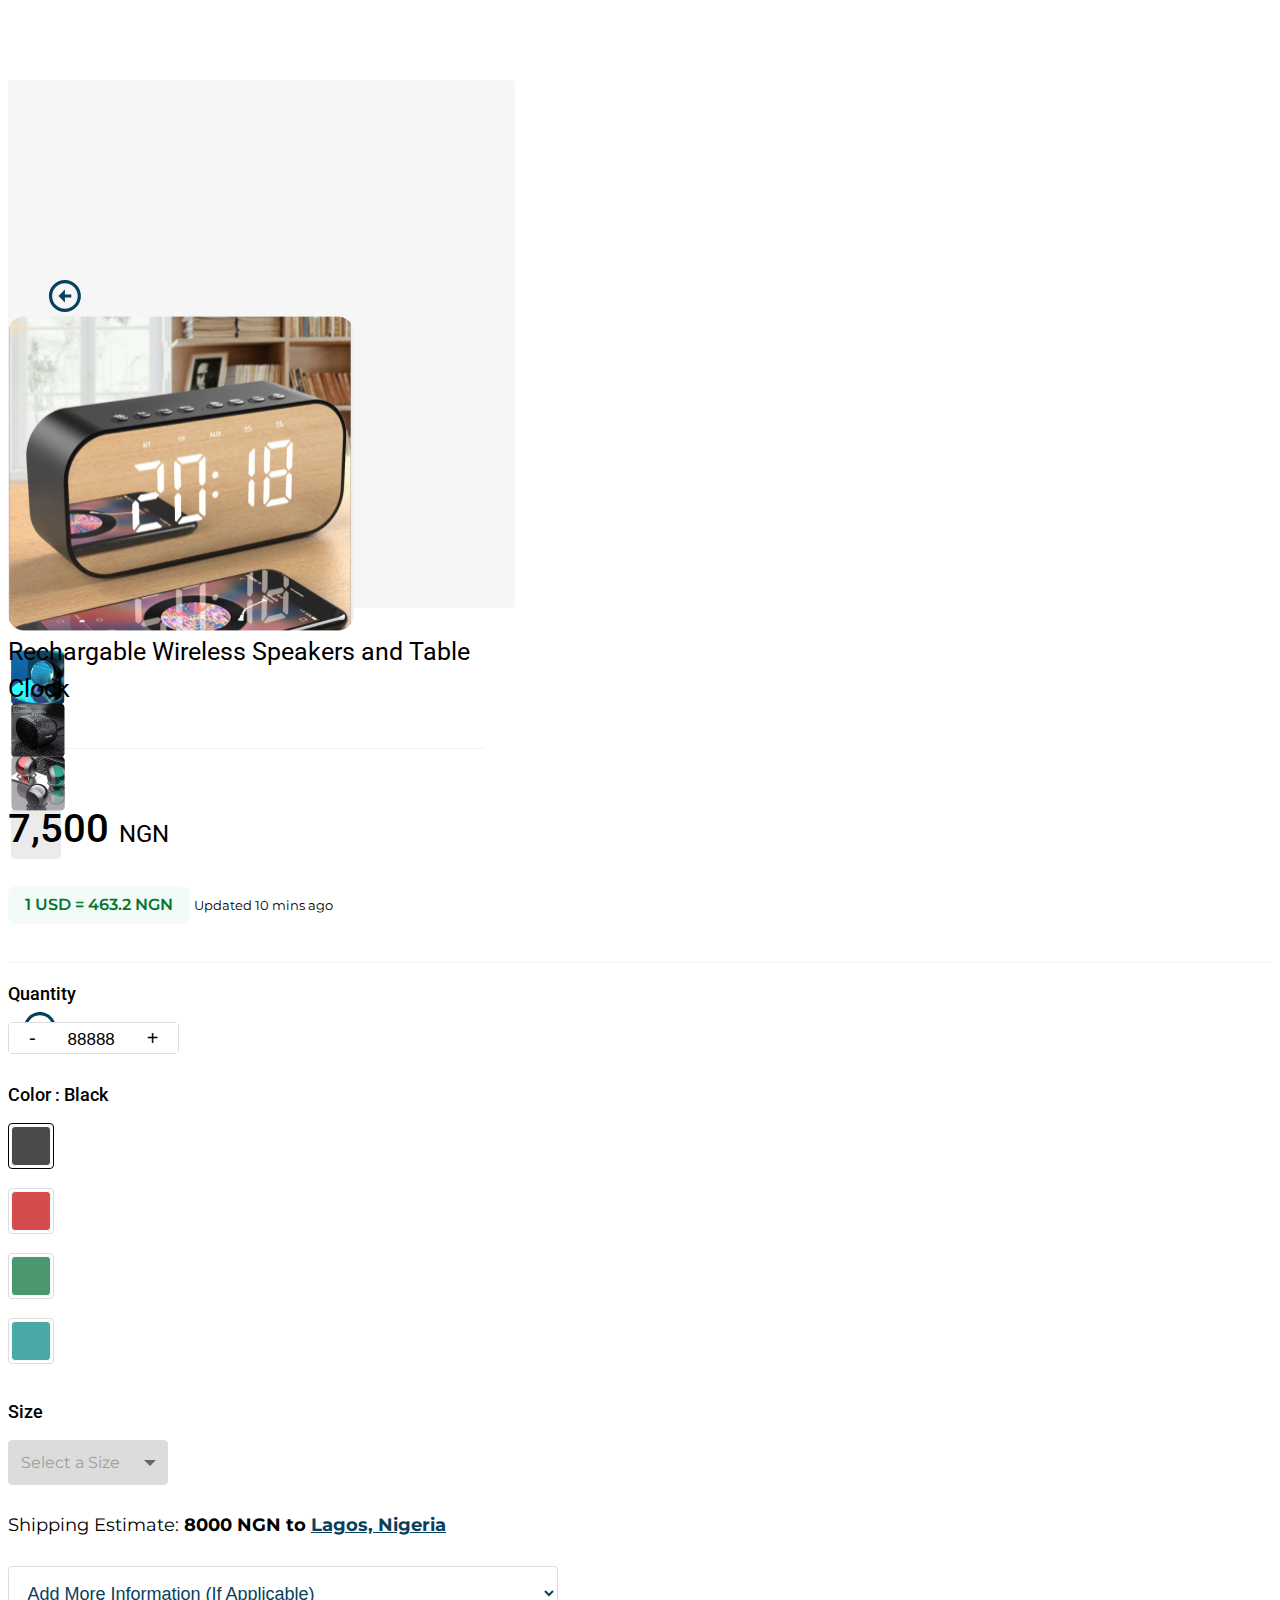
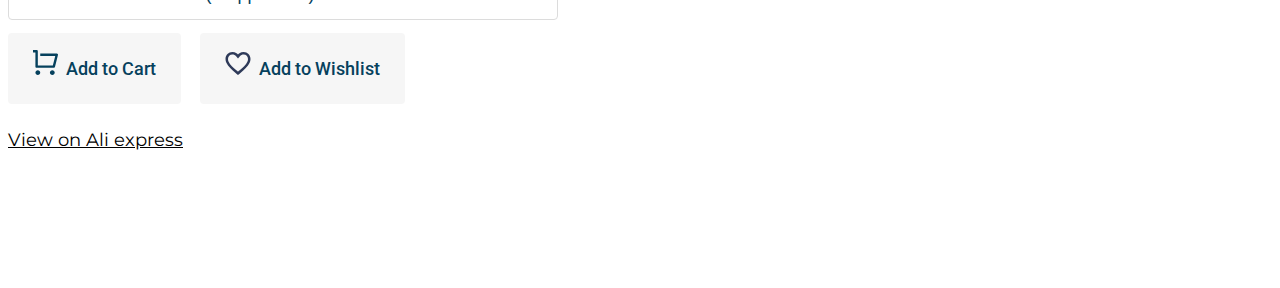
<file: index.html>
<!DOCTYPE html>
<html lang="en">
<head>
    <meta charset="UTF-8">
    <meta name="viewport" content="width=device-width, initial-scale=1.0">
    <!-- CSS only -->
    <link href="https://cdn.jsdelivr.net/npm/bootstrap@5.0.0-beta1/dist/css/bootstrap.min.css" rel="stylesheet" integrity="sha384-giJF6kkoqNQ00vy+HMDP7azOuL0xtbfIcaT9wjKHr8RbDVddVHyTfAAsrekwKmP1" crossorigin="anonymous">
    <!-- JavaScript Bundle with Popper -->
    <link rel="stylesheet" type="text/css" href="src/css/mystyle.css">
    <link rel="preconnect" href="https://fonts.gstatic.com" />
    <link
        href="https://fonts.googleapis.com/css2?family=Roboto:wght@400;500;700&display=swap"
        rel="stylesheet"
    />
    <link rel="preconnect" href="https://fonts.gstatic.com">
    <link href="https://fonts.googleapis.com/css2?family=Montserrat:wght@300;400;500;700&display=swap" rel="stylesheet">
    <title>Product</title>
</head>
<body>
    <!--Second row-->
    <div class="container">
    <div class="row">
        <div class="col pr-0">
            <div class="img-container">
                <div class="row">
                    <div class="col-2 pointer-left"><img src="src/img/pointer(back).svg" class="pointer" alt=""></div>
                    <div class="col-8">
                        <div class="main-img"><img src="src/img/product image 2.png" alt="" class="product_image"></div>
                        <div class="row icons-row pr-0">
                            <div class="col pr-0 img-icon-1"><div class="icon-box"><img class="img-icon-1" src="src/img/extension_icons/img_icon_1.png" alt=""></div></div>
                            <div class="col pr-0 img-icon-2"><div class="icon-box"><img src="src/img/extension_icons/img_icon_2.png" alt=""></div></div>
                            <div class="col pr-0 img-icon-3"><div class="icon-box"><img src="src/img/extension_icons/img_icon_3.png" alt=""></div></div>
                            <div class="col"><div class="icon-box pr-0 img-icon-4"></div></div>
                        </div>
                    </div>
                    <div class="col-2 pointer-right"><img src="src/img/pointer forward.svg" class="pointer pointer-rt" alt=""></div>

                </div>
            </div>
            
        </div>
        <div class="col pl-0">
            <div class="product-title"><p>Rechargable Wireless Speakers and Table Clock</p></div><br>
            <div class="pricing">
                <p class="price">7,500  <span class="currency">NGN</span></p>
                <p class="exchange-updates"><span class="exchange-rate">1 USD = 463.2 NGN</span> <span class="last-update">Updated 10 mins ago</span></p>
            </div>
        <div class="quanty">
            <p class="text-heading">Quantity</p>
            <div class="quantity-controller">
                <button
                    class="quantity-button active-button"
                    id="quantity-decrease-button"
                >
                    -
                </button>
                <input
                    type="number"
                    min="0"
                    max="99999"
                    value="88888"
                    class="quantity-text"
                    id="product-quantity"
                />
                <button
                    class="quantity-button active-button"
                    id="quantity-increase-button"
                >
                    +
                </button>
            </div>
        </div>
            <div class="row">
                <div class="col">
                    <p class="text-heading">Color : Black</p>
                    <div class="row color-b">
                        <div class="col-auto cb-col">
                            <div class="color-box-container active-color-box">
                                <div class="color-box black"></div>
                            </div>
                        </div>
                        <div class="col-auto cb-col">
                            <div class="color-box-container inactive-color-box">
                                <div class="color-box red"></div>
                            </div>
                        </div>
                        <div class="col-auto cb-col">
                            <div class="color-box-container inactive-color-box">
                                <div class="color-box green"></div>
                            </div>
                        </div>
                        <div class="col-auto cb-col">
                            <div class="color-box-container inactive-color-box">
                                <div class="color-box blue"></div>
                            </div>
                        </div>    
                    </div>                     
                </div>
                <div class="col">
                    <p class="text-heading">Size</p>
                        <div class="boxin">
                            <select>
                              <option>Select a Size</option>
                              <option>Option 2</option>
                              <option>Option 3</option>
                              <option>Option 4</option>
                              <option>Option 5</option>
                            </select>
                          </div>                  
                </div>              
            </div>

            <div class="quanty shipping"><p>Shipping Estimate: <b>8000 NGN to <a href="">Lagos, Nigeria</a></b></p></div>

            <div class="more_info_div">
                <select class="more-info quanty pr-2">
                  <option>Add More Information (If Applicable)</option>
                  <option>Option 2</option>
                  <option>Option 3</option>
                  <option>Option 4</option>
                  <option>Option 5</option>
                </select>
            </div>   
            <div class="cart-section quanty my-5">
                <a href="" class="cart-button"><img class="button_img" src="src/img/extension_icons/cart.svg" alt="">Add to Cart</a>
                <a href="" class="cart-button"><img class="button_img" src="src/img/extension_icons/heart_outline.svg" alt="">Add to Wishlist</a>
            </div>

            <div class="ali_link">
                <a href="" class="view_ali">View on Ali express</a>
            </div>
            
            
        </div>
    </div>
    </div>
    <script src="src/js/bootstrap.min.js"></script>
    <script src="src/js/utils.js"></script>    
    <script src="https://cdn.jsdelivr.net/npm/bootstrap@5.0.0-beta1/dist/js/bootstrap.bundle.min.js" integrity="sha384-ygbV9kiqUc6oa4msXn9868pTtWMgiQaeYH7/t7LECLbyPA2x65Kgf80OJFdroafW" crossorigin="anonymous"></script>
</body>
</html>
</file>
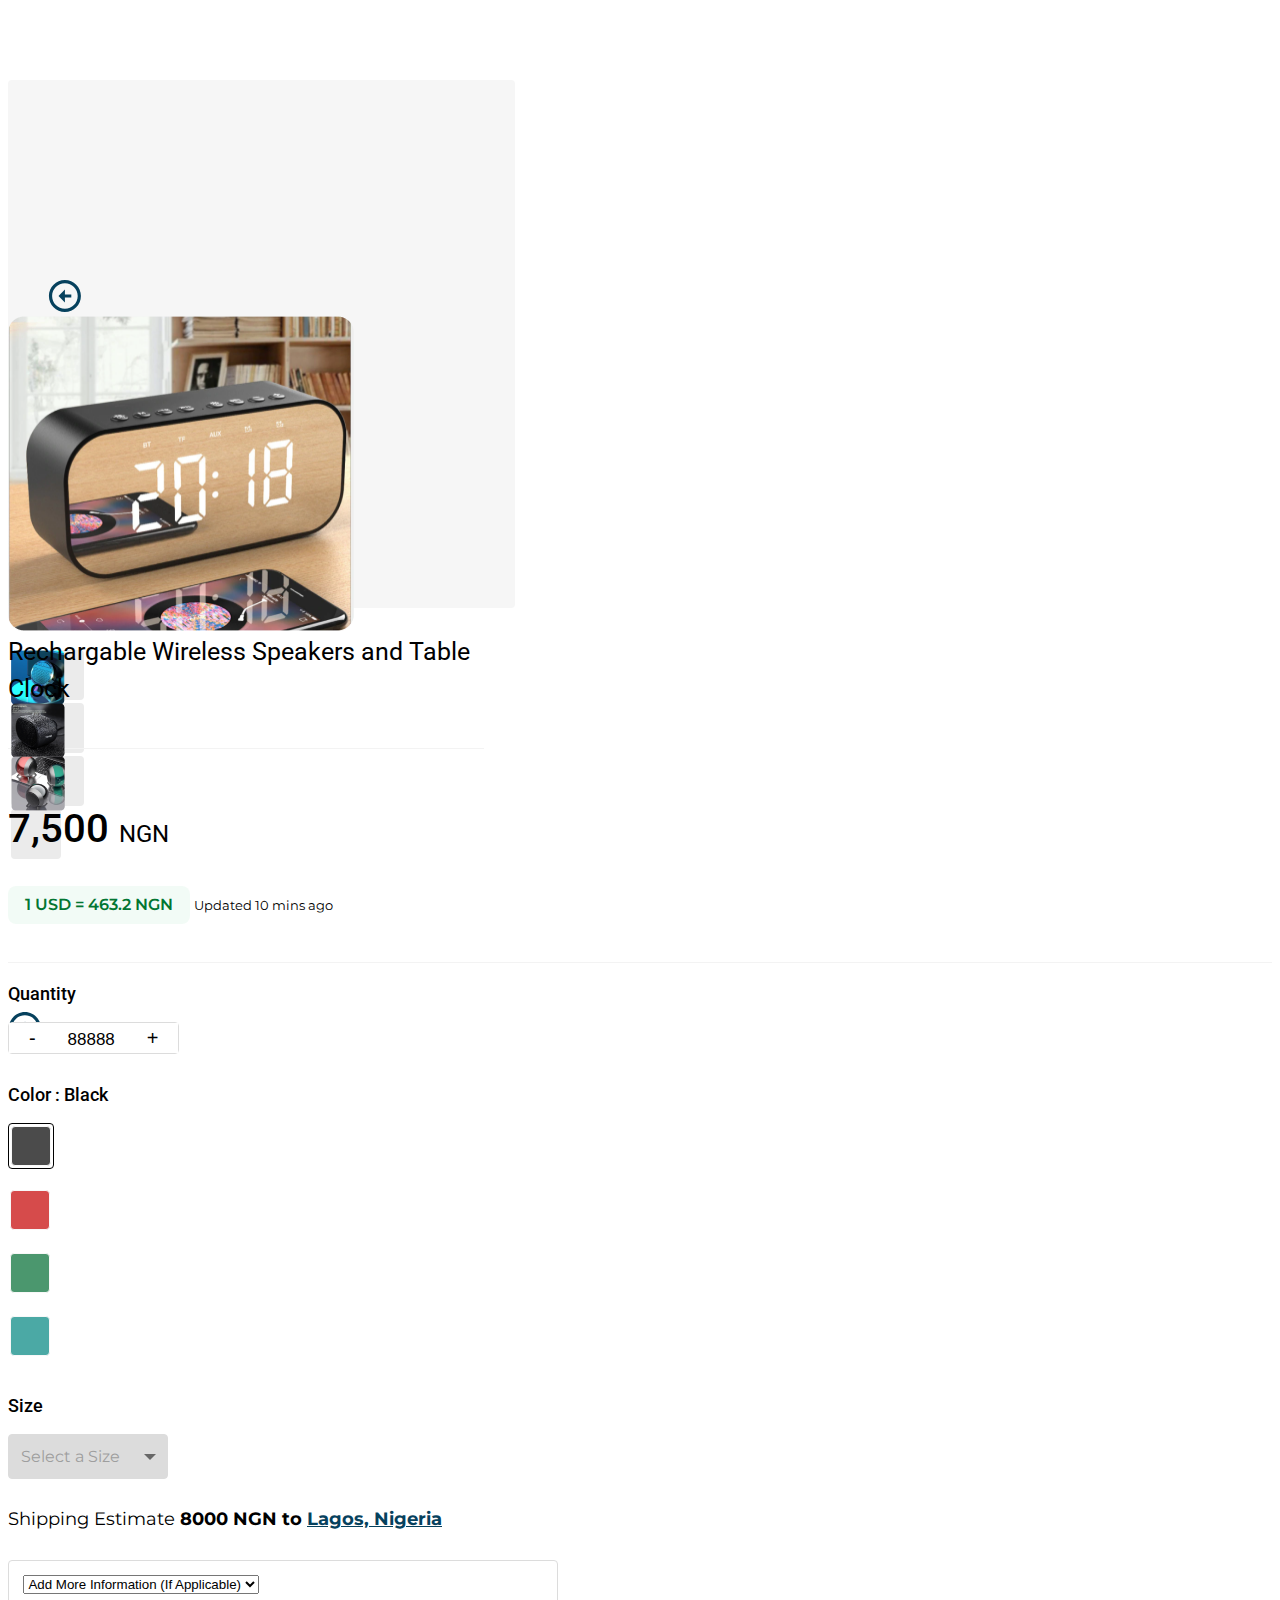
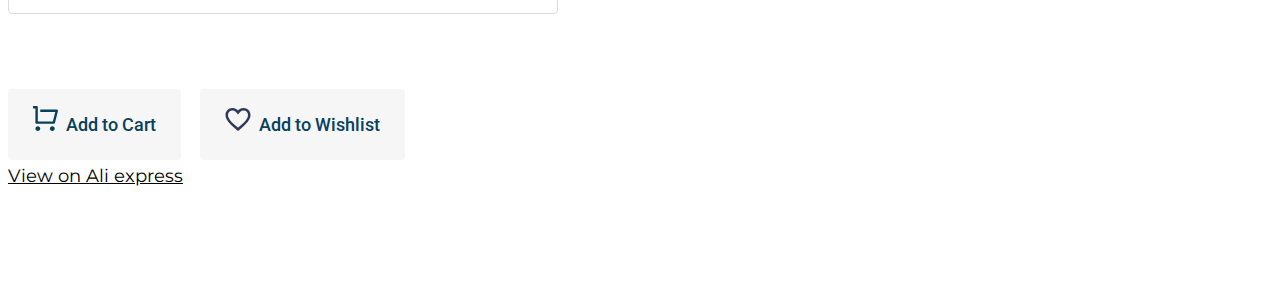
<file: product.html>
<!DOCTYPE html>
<html lang="en">
<head>
    <meta charset="UTF-8">
    <meta name="viewport" content="width=device-width, initial-scale=1.0">
    <!-- CSS only -->
    <link href="https://cdn.jsdelivr.net/npm/bootstrap@5.0.0-beta1/dist/css/bootstrap.min.css" rel="stylesheet" integrity="sha384-giJF6kkoqNQ00vy+HMDP7azOuL0xtbfIcaT9wjKHr8RbDVddVHyTfAAsrekwKmP1" crossorigin="anonymous">
    <!-- JavaScript Bundle with Popper -->
    <script src="https://cdn.jsdelivr.net/npm/bootstrap@5.0.0-beta1/dist/js/bootstrap.bundle.min.js" integrity="sha384-ygbV9kiqUc6oa4msXn9868pTtWMgiQaeYH7/t7LECLbyPA2x65Kgf80OJFdroafW" crossorigin="anonymous"></script>
    <link rel="stylesheet" type="text/css" href="src/css/mystyle.css">
    <link rel="preconnect" href="https://fonts.gstatic.com" />
    <link
        href="https://fonts.googleapis.com/css2?family=Roboto:wght@400;500;700&display=swap"
        rel="stylesheet"
    />
    <link
        href="https://fonts.googleapis.com/css2?family=Montserrat:ital,wght@1,500&display=swap"
        rel="stylesheet"
    />
    <title>Product</title>
</head>
<body>
    <!--Second row-->
    <div class="container">
    <div class="row">
        <div class="col pr-0">
            <div class="img-container">
                <div class="row">
                    <div class="col-2 pointer-left"><img src="src/img/pointer(back).svg" class="pointer" alt=""></div>
                    <div class="col-8">
                        <div class="main-img"><img src="src/img/product image 2.png" alt="" class="product_image"></div>
                        <div class="row icons-row">
                            <div class="col"><div class="icon-box img-icon-1"><img src="src/img/extension_icons/img_icon_1.png" alt=""></div></div>
                            <div class="col"><div class="icon-box img-icon-2"><img src="src/img/extension_icons/img_icon_2.png" alt=""></div></div>
                            <div class="col"><div class="icon-box img-icon-3"><img src="src/img/extension_icons/img_icon_3.png" alt=""></div></div>
                            <div class="col"><div class="icon-box"></div></div>
                        </div>
                    </div>
                    <div class="col-2 pointer-right"><img src="src/img/pointer forward.svg" class="pointer" alt=""></div>

                </div>
            </div>
            
        </div>
        <div class="col pl-0">
            <div class="product-title"><p>Rechargable Wireless Speakers and Table Clock</p></div><br>
            <div class="pricing">
                <p class="price">7,500  <span class="currency">NGN</span></p>
                <p class="exchange-updates"><span class="exchange-rate">1 USD = 463.2 NGN</span> <span class="last-update">Updated 10 mins ago</span></p>
            </div>
        <div class="quanty">
            <p class="text-heading">Quantity</p>
            <div class="quantity-controller">
                <button
                    class="quantity-button active-button"
                    id="quantity-decrease-button"
                >
                    -
                </button>
                <input
                    type="number"
                    min="0"
                    max="99999"
                    value="88888"
                    class="quantity-text"
                    id="product-quantity"
                />
                <button
                    class="quantity-button active-button"
                    id="quantity-increase-button"
                >
                    +
                </button>
            </div>
        </div>
            <div class="row">
                <div class="col">
                    <p class="text-heading">Color : Black</p>
                    <div class="row color-b">
                        <div class="col-3">
                            <div class="color-box-container active-color-box">
                                <div class="color-box black"></div>
                            </div>
                        </div>
                        <div class="col-3">
                            <div class="color-box-container">
                                <div class="color-box red"></div>
                            </div>
                        </div>
                        <div class="col-3">
                            <div class="color-box-container">
                                <div class="color-box green"></div>
                            </div>
                        </div>
                        <div class="col-3">
                            <div class="color-box-container">
                                <div class="color-box blue"></div>
                            </div>
                        </div>    
                    </div>                     
                </div>
                <div class="col">
                    <p class="text-heading">Size</p>
                        <div class="boxin">
                            <select>
                              <option>Select a Size</option>
                              <option>Option 2</option>
                              <option>Option 3</option>
                              <option>Option 4</option>
                              <option>Option 5</option>
                            </select>
                          </div>                  
                </div>              
            </div>

            <div class="quanty shipping"><p>Shipping Estimate <b>8000 NGN to <a href="">Lagos, Nigeria</a></b></p></div>

            <div class="more-info quanty">
                <select>
                  <option>Add More Information (If Applicable)</option>
                  <option>Option 2</option>
                  <option>Option 3</option>
                  <option>Option 4</option>
                  <option>Option 5</option>
                </select>
              </div>   
 
            <br> <br>
            <div class="cart-section quanty">
                <a href="" class="cart-button"><img class="button_img" src="src/img/extension_icons/cart.svg" alt="">Add to Cart</a>
                <a href="" class="cart-button"><img class="button_img" src="src/img/extension_icons/heart_outline.svg" alt="">Add to Wishlist</a>
            </div>

            <a href="" class="view_ali quanty">View on Ali express</a>
            
        </div>
    </div>
    </div>
    <script src="src/js/bootstrap.min.js"></script>
    <script src="src/js/utils.js"></script>    
</body>
</html>
</file>
<file: src/css/mystyle.css>
.container{
    height: 200vh;
    margin-top: 80px;
}

body
{
    font-size: 18px;
    scroll-behavior: smooth;
    color: var(--black-text);
    font-family: 'Roboto', sans-serif;
}

.product_image
{
    width: 345.7px;
    height: 314.8px;
}

.text-heading
{
    font-family: Roboto;
    font-style: normal;
    font-weight: 500;
    font-size: 18px;
    line-height: 21px;
}

.img-container
{
    width: 506.7px;
    height: 478px;
    left: 138px;
    top: 184px;
    background: #F6F6F6;
    border-radius: 4px;
    padding-top: 50px;
}

.pointer
{
    padding-top: 150px;
}

.pointer-left
{
    padding-left: 40px;
    padding-right: 0px;
}

.pointer-rt
{
    padding-left: 15px;
}

.pointer-right
{
    padding-right: 20px;
}

.images-row
{
    padding-top: 30px;
}

.icon-box
{
    background-color: #EBEBEB;
    height: 50px;
    width: 50px;
    border-radius: 4px;
    margin: none;
    margin: 3px;
    margin-right: 3px;
}

.icons-row
{
    margin-top: 15px;
}

.img-icon-1, .img-icon-2, .img-icon-3
{
    padding-right: 23px;
}

/*-- Product Details and Pricing--*/
.product-title
{
    font-size: 25px;
    line-height: 37px;
    width: 476px;
    height: 95px;
    padding-bottom: 20px;
    border-bottom: 1px solid #f3f3f3;
}

.pricing
{
    border-bottom: 1px solid #f3f3f3;;
}

.price 
{
    font-family: Roboto;
    font-style: normal;
    font-weight: 500;
    font-size: 40px;
    line-height: 37px;
}

.currency
{
    font-size: 24px;
    font-weight: 400;
}

.exchange-rate
{
    width: 185px;
    height: 43px;
    left: 751px;
    top: 365px;

    background: rgba(3, 168, 78, 0.05);
    border-radius: 8px;
    color: #027632;
    font-weight: 600;
    font-size: 16px;
    font-family: Montserrat;
    line-height: 24px;
    padding-left: 17px;
    padding-right: 17px;
    padding-top: 9px;
    padding-bottom: 10px;
}

.last-update
{
    font-size: 13px;
    line-height: 24px;
    font-style: normal;
    font-family: Montserrat;
}

.exchange-updates
{
    margin-top: 30px;
    margin-bottom: 45px;
}
/*-- Quantity Box--*/
.quanty 
{
    margin-top: 20px;
    margin-bottom: 30px;
}

.quantity-controller {
    border-radius: 4px;
    border: 1.9px solid #dcdcdc;
    padding: 0;
    display: inline-block;

}

.quantity-button {
    outline: none;
    border: none;
    background-color: #fff;
    font-weight: 400;
    font-size: 20px;
    padding: 0 20px;
    height: 30px;
}

.quantity-button:focus {
    outline: none;
}

.quantity-text {
    display: inline-block;
    margin-bottom: 0;
    text-align: center;
    font-weight: 400;
    font-size: 17px;
    min-width: 42px;
    max-width: 59px;
    border: none;
    outline: none;
}

input::-webkit-outer-spin-button,
input::-webkit-inner-spin-button {
    /* display: none; <- Crashes Chrome on hover */
    -webkit-appearance: none;
    margin: 0; /* <-- Apparently some margin are still there even though it's hidden */
}

input[type='number'] {
    -moz-appearance: textfield; /* Firefox */
}

.active-button {
    color: #000;
}

.inactive-button {
    color: #bdbdbd;
}

/*--Colour Boxes--*/
/* -----------   COLOR SELECTOR SECTION   ----------- */
.color-text {
    font-size: 14px;
    font-weight: 400;
    margin-bottom: 0;
}

.cb-col
{
    padding-right: 0px;
}

.color-box-container {
    background-color: #fff;
    border-radius: 4px;
    display: inline-block;
    margin-bottom: 15px;
    cursor: pointer;
}

.active-color-box {
    border: 1px solid #000;
}

.inactive-color-box
{
    border: 1px solid #dcdcdc;
}

.color-box {
    height: 40px;
    width: 40px;
    border-radius: 4px;
    margin: 2px;
    opacity: 0.7;
    border: 1px solid #f6f6f6;
    box-sizing: border-box;
    border-radius: 4px;
}

.red {
    background-color: #c60000;
}

.black {
    background-color: #000;
}

.green {
    background-color: #006c31;
}

.blue {
    background-color: #008680;
}

.selected-color-text {
    font-weight: 700;
}

/*-Custom Select-*/
.boxin{
    width: 175px;
    height: 54px;
}
.boxin select {
    background-color: #dcdcdc;
    color: #9e9e9e;
    padding: 12px;
    width: 160px;
    height: 45px;
    border-radius: 4px;
    border: 1px solid #DCDCDC;
    box-sizing: border-box;    
    font-size: 16px;
    font-family: Montserrat;
    outline: none;
    -webkit-appearance: none;
    -moz-appearance: none;
    appearance: none;
    background-image: url('/src/img/select_pointer.png');
    background-repeat: no-repeat, repeat;
    background-position: right .7em top 50%, 0 0;
  }
  
  .boxin select option {
    padding: 30px;
  }

  .shipping
  {
      font-family: Montserrat;
  }

  .shipping a
  {
      color: #06415D;;
  }

  /*--More Info--*/
.more-info {
    background-color: #fff;
    display: block;
    color: #06415d;
    padding: .6em 1.4em .5em .8em;
    height: 54px;
    width: 550px;
    border-radius: 4px;
    border: 1px solid #DCDCDC;
    box-sizing: border-box;    
    font-size: 18px;
    /*--
    -webkit-appearance: none;
    -moz-appearance: none;
    appearance: none;
    background-image: url('/src/img/select_pointer.png');
    background-repeat: no-repeat, repeat;
    background-position: right .7em top 50%, 0 0;
    --*/
}

.more-info::-ms-expand {
	display: none;
}
  
  .boxin select option {
    padding: 30px;
  }


/* -----------   CART BUTTONS SECTION   ----------- */
.cart-button {
    border-radius: 4px;
    font-size: 18px;
    color: #06415d;
    background-color: #f6f6f6;
    font-weight: 500;
    padding: 25px;
    margin-right: 15px;
    text-decoration: none;
    margin-top: 20px;
    margin-bottom: 30px;
}

.cart-button:hover
{
    color: #06415d;
}

.view_ali{
    color: black;
    font-family: Montserrat;
}

.view_ali a:hover
{
    color: #06415d;
}

.button_img
{
    margin-right: 8px;
}

.ali_link
{
    margin-top: 50px;
    margin-bottom: 50px;
}
</file>
